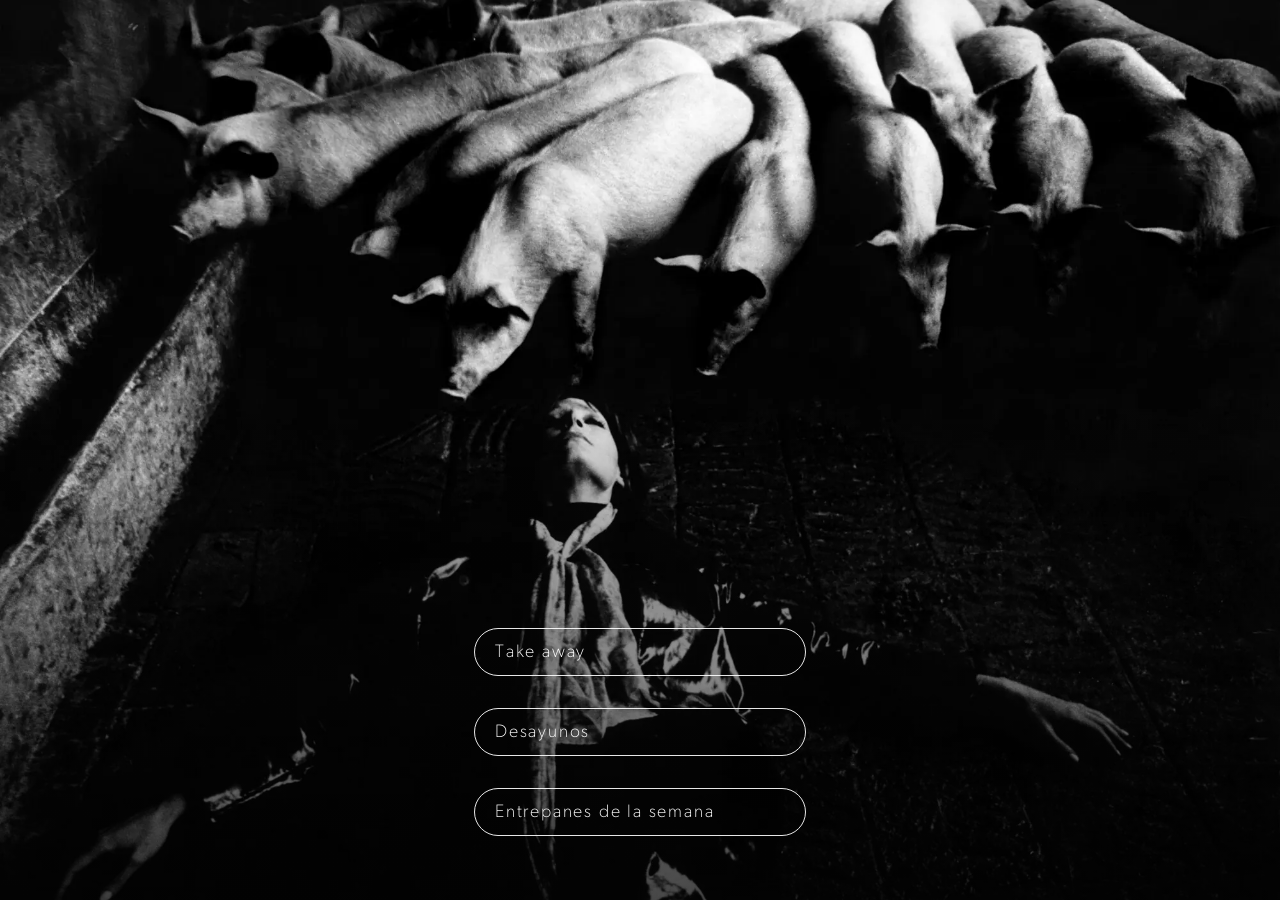
<file: index.html>
<!DOCTYPE html>
<html lang="es">
<head>
<meta charset="utf-8">
<meta name="viewport" content="width=device-width, initial-scale=1, viewport-fit=cover">
<title>Popina · Carta</title>
<meta name="description" content="Consulta nuestra carta: take away, desayunos y entrepanes de la semana.">
<meta name="theme-color" content="#000000">
<meta property="og:title" content="Popina · Carta">
<meta property="og:image" content="assets/bg-desktop.webp"><!-- TODO: URL absoluta al publicar -->

<link rel="preload" href="assets/gibson-thin.woff2" as="font" type="font/woff2" crossorigin>
<link rel="preload" href="assets/bg-mobile.webp" as="image" media="(max-width: 899px)">

<style>
@font-face{
  font-family:"Gibson Thin";
  src:url("assets/gibson-thin.woff2") format("woff2");
  font-weight:100; font-style:normal; font-display:swap;
}
*{box-sizing:border-box;margin:0}
html{background:#000}
body{
  min-height:100vh; min-height:100dvh; background:#000; color:#fff;
  font-family:"Gibson Thin","Lato","Helvetica Neue",Arial,sans-serif; font-weight:100;
  -webkit-font-smoothing:antialiased;
}
.hero{position:relative; min-height:100vh; min-height:100dvh; overflow:hidden; display:flex; flex-direction:column; justify-content:flex-end}
.bg{position:absolute; inset:0; width:100%; height:100%; object-fit:cover; object-position:50% 50%; z-index:0}
.hero::after{ /* degradado para legibilidad de la fuente fina */
  content:""; position:absolute; inset:0; z-index:1; pointer-events:none;
  background:linear-gradient(to top, rgba(0,0,0,.7) 0%, rgba(0,0,0,.35) 35%, transparent 60%);
}
.menu{
  position:relative; z-index:2; width:100%; max-width:380px; margin:0 auto;
  padding:0 24px calc(48px + env(safe-area-inset-bottom));
  display:flex; flex-direction:column; gap:32px; list-style:none;
}
.menu a{
  display:flex; align-items:center; height:48px; padding:0 20px;
  border:1.5px solid rgba(255,255,255,.9); border-radius:999px;
  color:#fff; text-decoration:none; font-size:18px; letter-spacing:.1em; white-space:nowrap;
  transition:background .2s, color .2s;
}
.menu a:hover{background:rgba(255,255,255,.14)}
.menu a:active{background:#fff; color:#000}
.menu a:focus-visible{outline:2px solid #fff; outline-offset:4px}
.sr-only{position:absolute; width:1px; height:1px; overflow:hidden; clip:rect(0 0 0 0); white-space:nowrap}
@media (max-width:360px){ .menu{gap:24px} .menu a{font-size:16px; letter-spacing:.08em} }
@media (min-width:900px){ .bg{object-position:50% 35%} .menu{padding-bottom:64px} }

/* Panel off-canvas: la carta se abre encima de la portada, sin salir del sitio */
.panel{position:fixed; inset:0; z-index:20; visibility:hidden; transition:visibility 0s .4s}
.panel[data-open="true"]{visibility:visible; transition-delay:0s}
.panel__backdrop{
  position:absolute; inset:0; background:rgba(0,0,0,.65);
  opacity:0; transition:opacity .3s; cursor:pointer;
}
.panel[data-open="true"] .panel__backdrop{opacity:1}
.panel__sheet{
  position:absolute; top:0; right:0; bottom:0; width:min(760px,100%);
  display:flex; flex-direction:column; background:#0b0b0b;
  border-left:1px solid rgba(255,255,255,.14);
  transform:translateX(100%); transition:transform .4s cubic-bezier(.22,.61,.36,1);
}
.panel[data-open="true"] .panel__sheet{transform:translateX(0)}
.panel__bar{
  flex:none; display:flex; align-items:center; gap:14px;
  padding:calc(10px + env(safe-area-inset-top)) 14px 10px 20px;
  border-bottom:1px solid rgba(255,255,255,.14);
}
.panel__title{font-size:15px; font-weight:100; letter-spacing:.16em; text-transform:uppercase; margin-right:auto; min-width:0; overflow:hidden; text-overflow:ellipsis; white-space:nowrap}
.panel__direct{display:inline-flex; align-items:center; justify-content:center; min-width:44px; min-height:44px; font-size:13px; color:rgba(255,255,255,.72); letter-spacing:.04em; text-underline-offset:3px}
.panel__direct:hover{color:#fff}
.panel__close{
  flex:none; width:44px; height:44px; display:grid; place-items:center;
  background:transparent; border:1px solid rgba(255,255,255,.4); border-radius:999px;
  color:#fff; font:inherit; font-size:22px; line-height:1; cursor:pointer;
}
.panel__close:hover{background:rgba(255,255,255,.14)}
.panel__direct:focus-visible,.panel__close:focus-visible{outline:2px solid #fff; outline-offset:3px}
.panel__body{flex:1; min-height:0; background:#1a1a1a}
.panel__frame{display:block; width:100%; height:100%; border:0; background:#fff}
body.is-locked{overflow:hidden}
@media (prefers-reduced-motion:reduce){
  .menu a,.panel,.panel__backdrop,.panel__sheet{transition:none}
}
</style>
</head>
<body>
<main class="hero">
  <h1 class="sr-only">Popina</h1>
  <picture>
    <source media="(min-width:900px)" srcset="assets/bg-desktop.webp">
    <img class="bg" src="assets/bg-mobile.webp" alt="" fetchpriority="high" decoding="async">
  </picture>

  <ul class="menu">
    <li><a href="cartas/take-away.html" data-carta="cartas/take-away.html" data-title="Take away" data-pdf="assets/take-away.pdf" target="_blank" rel="noopener">Take away</a></li>
    <li><a href="cartas/desayunos.html" data-carta="cartas/desayunos.html" data-title="Desayunos" data-pdf="assets/desayunos.pdf" target="_blank" rel="noopener">Desayunos</a></li>
    <!-- TODO: falta la carta de entrepanes -->
    <li><a href="#entrepanes">Entrepanes de la semana</a></li>
  </ul>
</main>

<div class="panel" id="carta-panel" data-open="false" aria-hidden="true">
  <div class="panel__backdrop" data-close></div>
  <section class="panel__sheet" role="dialog" aria-modal="true" aria-labelledby="carta-panel-title">
    <header class="panel__bar">
      <h2 class="panel__title" id="carta-panel-title">Carta</h2>
      <a class="panel__direct" id="carta-panel-direct" href="cartas/take-away.html" target="_blank" rel="noopener">Abrir</a>
      <a class="panel__direct" id="carta-panel-pdf" href="assets/take-away.pdf" target="_blank" rel="noopener">PDF</a>
      <button class="panel__close" type="button" data-close aria-label="Cerrar la carta">&#215;</button>
    </header>
    <div class="panel__body">
      <iframe class="panel__frame" id="carta-panel-frame" title="Carta"></iframe>
    </div>
  </section>
</div>

<script>
(function () {
  var panel = document.getElementById('carta-panel');
  var frame = document.getElementById('carta-panel-frame');
  var titleEl = document.getElementById('carta-panel-title');
  var direct = document.getElementById('carta-panel-direct');
  var pdf = document.getElementById('carta-panel-pdf');
  var sheet = panel.querySelector('.panel__sheet');
  var closeBtn = panel.querySelector('.panel__close');
  var lastFocus = null;
  var pushed = false;
  var pendingBack = 0;
  var currentSrc = '';

  // Navegar el iframe con location.replace evita que cada carta añada una
  // entrada de historial propia y se coma el "atrás" del panel.
  function loadCarta(page) {
    var url = page + '?embed=1';
    if (url === currentSrc) return;
    currentSrc = url;
    var win = frame.contentWindow;
    var blank = true;
    try { blank = !win.location.href || win.location.href === 'about:blank'; } catch (err) { blank = true; }
    if (blank) {
      frame.setAttribute('src', url);
      return;
    }
    try { win.location.replace(url); } catch (err) { frame.setAttribute('src', url); }
  }

  function open(link) {
    var page = link.getAttribute('data-carta');
    loadCarta(page);
    var title = link.getAttribute('data-title');
    frame.setAttribute('title', title + ', carta');
    titleEl.textContent = title;
    direct.setAttribute('href', page);
    pdf.setAttribute('href', link.getAttribute('data-pdf'));
    lastFocus = link;
    panel.setAttribute('data-open', 'true');
    panel.removeAttribute('aria-hidden');
    document.body.classList.add('is-locked');
    closeBtn.focus();
    if (!pushed) { history.pushState({ panel: true }, ''); pushed = true; }
  }

  function close(fromHistory) {
    panel.setAttribute('data-open', 'false');
    panel.setAttribute('aria-hidden', 'true');
    document.body.classList.remove('is-locked');
    if (lastFocus) lastFocus.focus();
    if (!fromHistory && pushed) { pushed = false; pendingBack++; history.back(); }
  }

  window.addEventListener('popstate', function () {
    // El `history.back()` que lanzamos nosotros no debe cerrar un panel reabierto.
    if (pendingBack > 0) { pendingBack--; return; }
    if (!pushed) return;
    pushed = false;
    close(true);
  });

  Array.prototype.forEach.call(document.querySelectorAll('a[data-carta]'), function (link) {
    link.addEventListener('click', function (e) {
      if (e.metaKey || e.ctrlKey || e.shiftKey || e.altKey) return;
      e.preventDefault();
      open(link);
    });
  });

  panel.addEventListener('click', function (e) {
    if (e.target.closest('[data-close]')) close();
  });

  document.addEventListener('keydown', function (e) {
    if (panel.getAttribute('data-open') !== 'true') return;
    if (e.key === 'Escape') { close(); return; }
    if (e.key !== 'Tab') return;
    var f = sheet.querySelectorAll('a[href], button:not([disabled])');
    var first = f[0], last = f[f.length - 1];
    if (e.shiftKey && document.activeElement === first) { e.preventDefault(); last.focus(); }
    else if (!e.shiftKey && document.activeElement === last) { e.preventDefault(); first.focus(); }
  });
})();
</script>
</body>
</html>
</file>
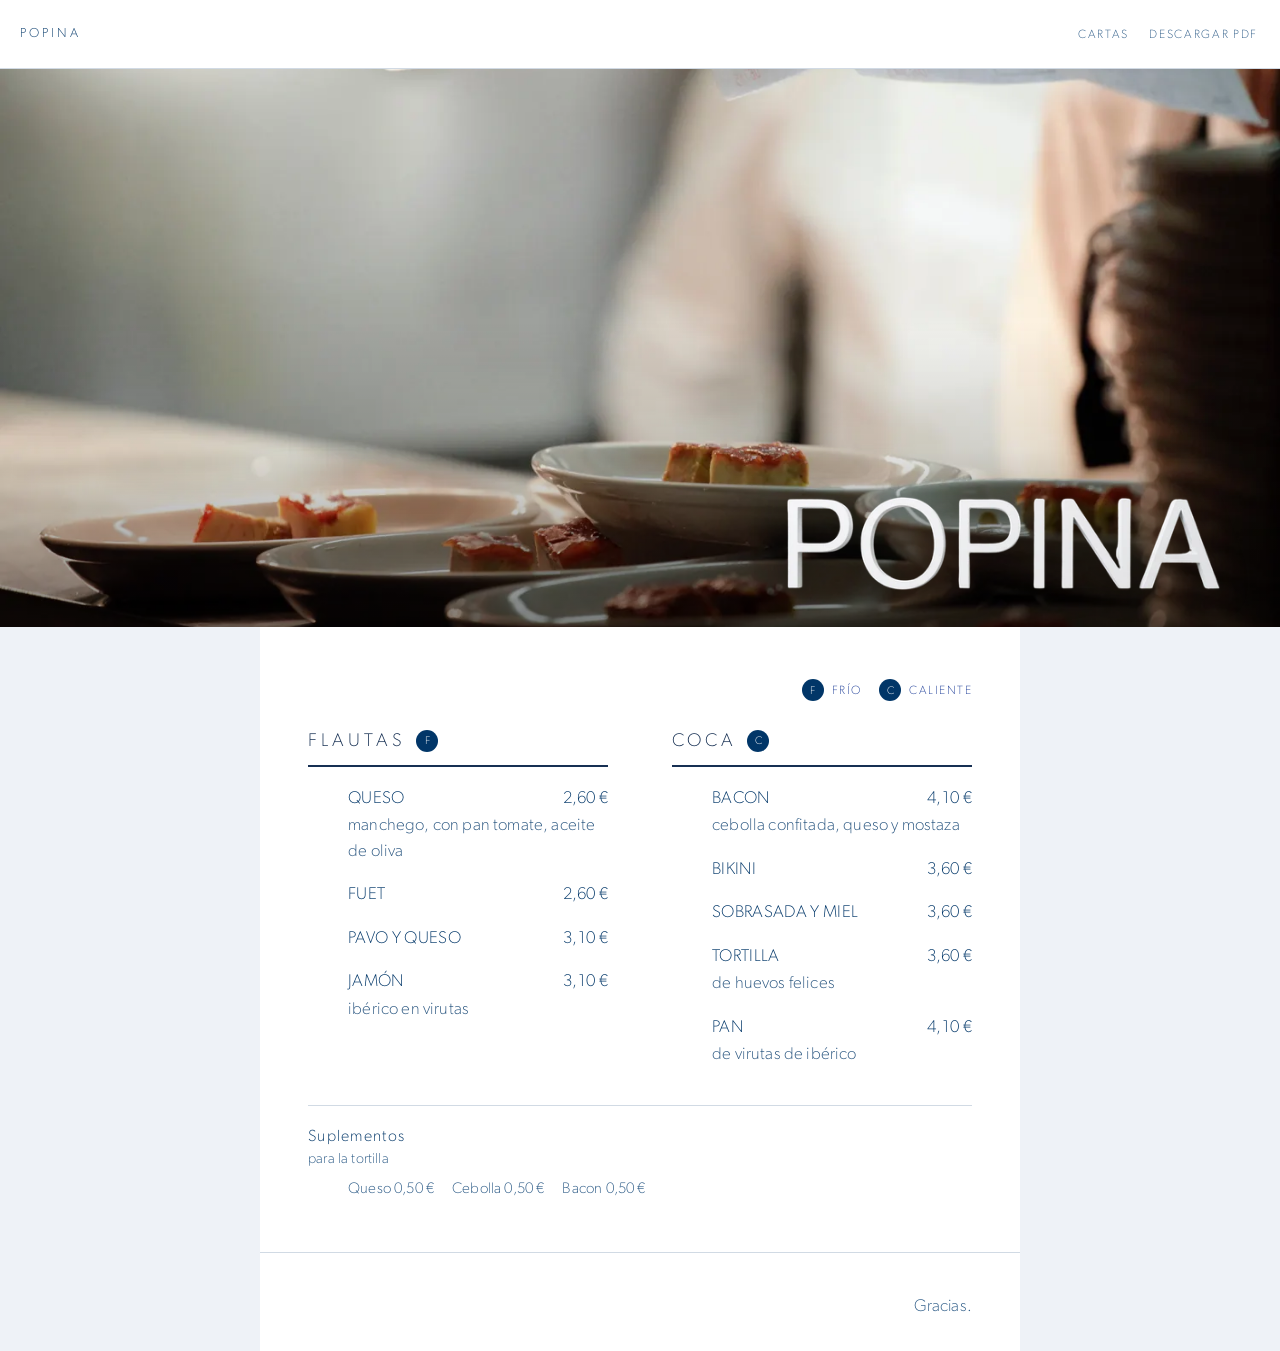
<file: cartas/desayunos.html>
<!DOCTYPE html>
<html lang="es">
<head>
<meta charset="utf-8">
<meta name="viewport" content="width=device-width, initial-scale=1, viewport-fit=cover">
<title>Desayunos · Carta de Popina</title>
<meta name="description" content="Carta de desayunos de Popina: flautas de queso, fuet, pavo y jamón, cocas de bacon, bikini, sobrasada y miel, tortilla y pan de virutas de ibérico.">
<meta name="theme-color" content="#013668">
<meta property="og:type" content="website">
<meta property="og:title" content="Desayunos · Carta de Popina">
<meta property="og:description" content="Flautas, cocas y suplementos para la tortilla. La carta de desayunos de Popina.">
<meta property="og:image" content="../assets/cartas/desayunos-portada-1500.webp"><!-- TODO: URL absoluta al publicar -->
<meta property="og:locale" content="es_ES">

<link rel="preload" href="../assets/gibson-thin.woff2" as="font" type="font/woff2" crossorigin>
<link rel="stylesheet" href="../assets/cartas.css">
<script>
  if (new URLSearchParams(location.search).has('embed')) {
    document.documentElement.classList.add('is-embed');
  }
</script>
</head>
<body style="--ink:#013668;--muted:#2b5a86;--faint:#4a6a86;--heading:#173053;--legend:#21409a;--badge:#013668;--course-line:#173053;--page:#eef2f7;--line:rgba(1,54,104,.18)">
<a class="skip" href="#carta">Ir a la carta</a>

<header class="brandbar">
  <a class="brandbar__brand" href="../index.html">Popina</a>
  <a class="brandbar__link" href="../index.html">Cartas</a>
  <a class="brandbar__link" href="../assets/desayunos.pdf" download>Descargar PDF</a>
</header>

<main>
  <div class="hero hero--wide">
    <img class="hero__img" src="../assets/cartas/desayunos-portada-1500.webp"
         srcset="../assets/cartas/desayunos-portada-1000.webp 1000w, ../assets/cartas/desayunos-portada-1500.webp 1500w"
         sizes="100vw" alt="" width="1500" height="1000" fetchpriority="high" decoding="async">
    <div class="hero__shade"></div>
    <h1 class="hero__title hero__title--wordmark">
      <span class="sr-only">Déjeuner</span>
      <img class="hero__wordmark" src="../assets/cartas/desayunos-titulo-750.webp"
           srcset="../assets/cartas/desayunos-titulo-480.webp 480w, ../assets/cartas/desayunos-titulo-750.webp 750w"
           sizes="(min-width: 1412px) 480px, 34vw" alt="" width="750" height="163" decoding="async">
    </h1>
  </div>

  <div class="sheet">
    <section class="section" id="carta" aria-label="Carta de desayunos">
      <p class="legend">
        <span class="legend__item"><span class="badge" aria-hidden="true">F</span>Frío</span>
        <span class="legend__item"><span class="badge" aria-hidden="true">C</span>Caliente</span>
      </p>

      <div class="courses courses--split">
        <section class="course" aria-labelledby="course-flautas">
          <div class="course__head">
            <h2 class="course__title" id="course-flautas">Flautas</h2>
            <span class="badge" title="Frío">F</span>
          </div>
          <ul class="dishes">
            <li class="dish">
              <div class="dish__head">
                <h3 class="dish__name">Queso</h3>
                <p class="dish__price"><data value="2.60">2,60&nbsp;€</data></p>
              </div>
              <p class="dish__note">manchego, con pan tomate, aceite de oliva</p>
            </li>
            <li class="dish">
              <div class="dish__head">
                <h3 class="dish__name">Fuet</h3>
                <p class="dish__price"><data value="2.60">2,60&nbsp;€</data></p>
              </div>
            </li>
            <li class="dish">
              <div class="dish__head">
                <h3 class="dish__name">Pavo y queso</h3>
                <p class="dish__price"><data value="3.10">3,10&nbsp;€</data></p>
              </div>
            </li>
            <li class="dish">
              <div class="dish__head">
                <h3 class="dish__name">Jamón</h3>
                <p class="dish__price"><data value="3.10">3,10&nbsp;€</data></p>
              </div>
              <p class="dish__note">ibérico en virutas</p>
            </li>
          </ul>
        </section>

        <section class="course" aria-labelledby="course-coca">
          <div class="course__head">
            <h2 class="course__title" id="course-coca">Coca</h2>
            <span class="badge" title="Caliente">C</span>
          </div>
          <ul class="dishes">
            <li class="dish">
              <div class="dish__head">
                <h3 class="dish__name">Bacon</h3>
                <p class="dish__price"><data value="4.10">4,10&nbsp;€</data></p>
              </div>
              <p class="dish__note">cebolla confitada, queso y mostaza</p>
            </li>
            <li class="dish">
              <div class="dish__head">
                <h3 class="dish__name">Bikini</h3>
                <p class="dish__price"><data value="3.60">3,60&nbsp;€</data></p>
              </div>
            </li>
            <li class="dish">
              <div class="dish__head">
                <h3 class="dish__name">Sobrasada y miel</h3>
                <p class="dish__price"><data value="3.60">3,60&nbsp;€</data></p>
              </div>
            </li>
            <li class="dish">
              <div class="dish__head">
                <h3 class="dish__name">Tortilla</h3>
                <p class="dish__price"><data value="3.60">3,60&nbsp;€</data></p>
              </div>
              <p class="dish__note">de huevos felices</p>
            </li>
            <li class="dish">
              <div class="dish__head">
                <h3 class="dish__name">Pan</h3>
                <p class="dish__price"><data value="4.10">4,10&nbsp;€</data></p>
              </div>
              <p class="dish__note">de virutas de ibérico</p>
            </li>
          </ul>
        </section>
      </div>

      <section class="supplements" aria-labelledby="suplementos">
        <h2 class="supplements__title" id="suplementos">Suplementos</h2>
        <p class="supplements__hint">para la tortilla</p>
        <ul class="supplements__list">
          <li>Queso <data value="0.50">0,50&nbsp;€</data></li>
          <li>Cebolla <data value="0.50">0,50&nbsp;€</data></li>
          <li>Bacon <data value="0.50">0,50&nbsp;€</data></li>
        </ul>
      </section>
    </section>

    <footer class="footer">
      <p class="footer__thanks">Gracias.</p>
    </footer>
  </div>
</main>

<script type="application/ld+json">
{
  "@context": "https://schema.org",
  "@type": "Menu",
  "name": "Desayunos de Popina",
  "inLanguage": "es",
  "hasMenuSection": [
    {
      "@type": "MenuSection",
      "name": "Flautas (frío)",
      "hasMenuItem": [
        { "@type": "MenuItem", "name": "Queso", "description": "manchego, con pan tomate, aceite de oliva", "offers": { "@type": "Offer", "price": "2.60", "priceCurrency": "EUR" } },
        { "@type": "MenuItem", "name": "Fuet", "offers": { "@type": "Offer", "price": "2.60", "priceCurrency": "EUR" } },
        { "@type": "MenuItem", "name": "Pavo y queso", "offers": { "@type": "Offer", "price": "3.10", "priceCurrency": "EUR" } },
        { "@type": "MenuItem", "name": "Jamón", "description": "ibérico en virutas", "offers": { "@type": "Offer", "price": "3.10", "priceCurrency": "EUR" } }
      ]
    },
    {
      "@type": "MenuSection",
      "name": "Coca (caliente)",
      "hasMenuItem": [
        { "@type": "MenuItem", "name": "Bacon", "description": "cebolla confitada, queso y mostaza", "offers": { "@type": "Offer", "price": "4.10", "priceCurrency": "EUR" } },
        { "@type": "MenuItem", "name": "Bikini", "offers": { "@type": "Offer", "price": "3.60", "priceCurrency": "EUR" } },
        { "@type": "MenuItem", "name": "Sobrasada y miel", "offers": { "@type": "Offer", "price": "3.60", "priceCurrency": "EUR" } },
        { "@type": "MenuItem", "name": "Tortilla", "description": "de huevos felices", "offers": { "@type": "Offer", "price": "3.60", "priceCurrency": "EUR" } },
        { "@type": "MenuItem", "name": "Pan", "description": "de virutas de ibérico", "offers": { "@type": "Offer", "price": "4.10", "priceCurrency": "EUR" } }
      ]
    },
    {
      "@type": "MenuSection",
      "name": "Suplementos para la tortilla",
      "hasMenuItem": [
        { "@type": "MenuItem", "name": "Queso", "offers": { "@type": "Offer", "price": "0.50", "priceCurrency": "EUR" } },
        { "@type": "MenuItem", "name": "Cebolla", "offers": { "@type": "Offer", "price": "0.50", "priceCurrency": "EUR" } },
        { "@type": "MenuItem", "name": "Bacon", "offers": { "@type": "Offer", "price": "0.50", "priceCurrency": "EUR" } }
      ]
    }
  ]
}
</script>
</body>
</html>
</file>
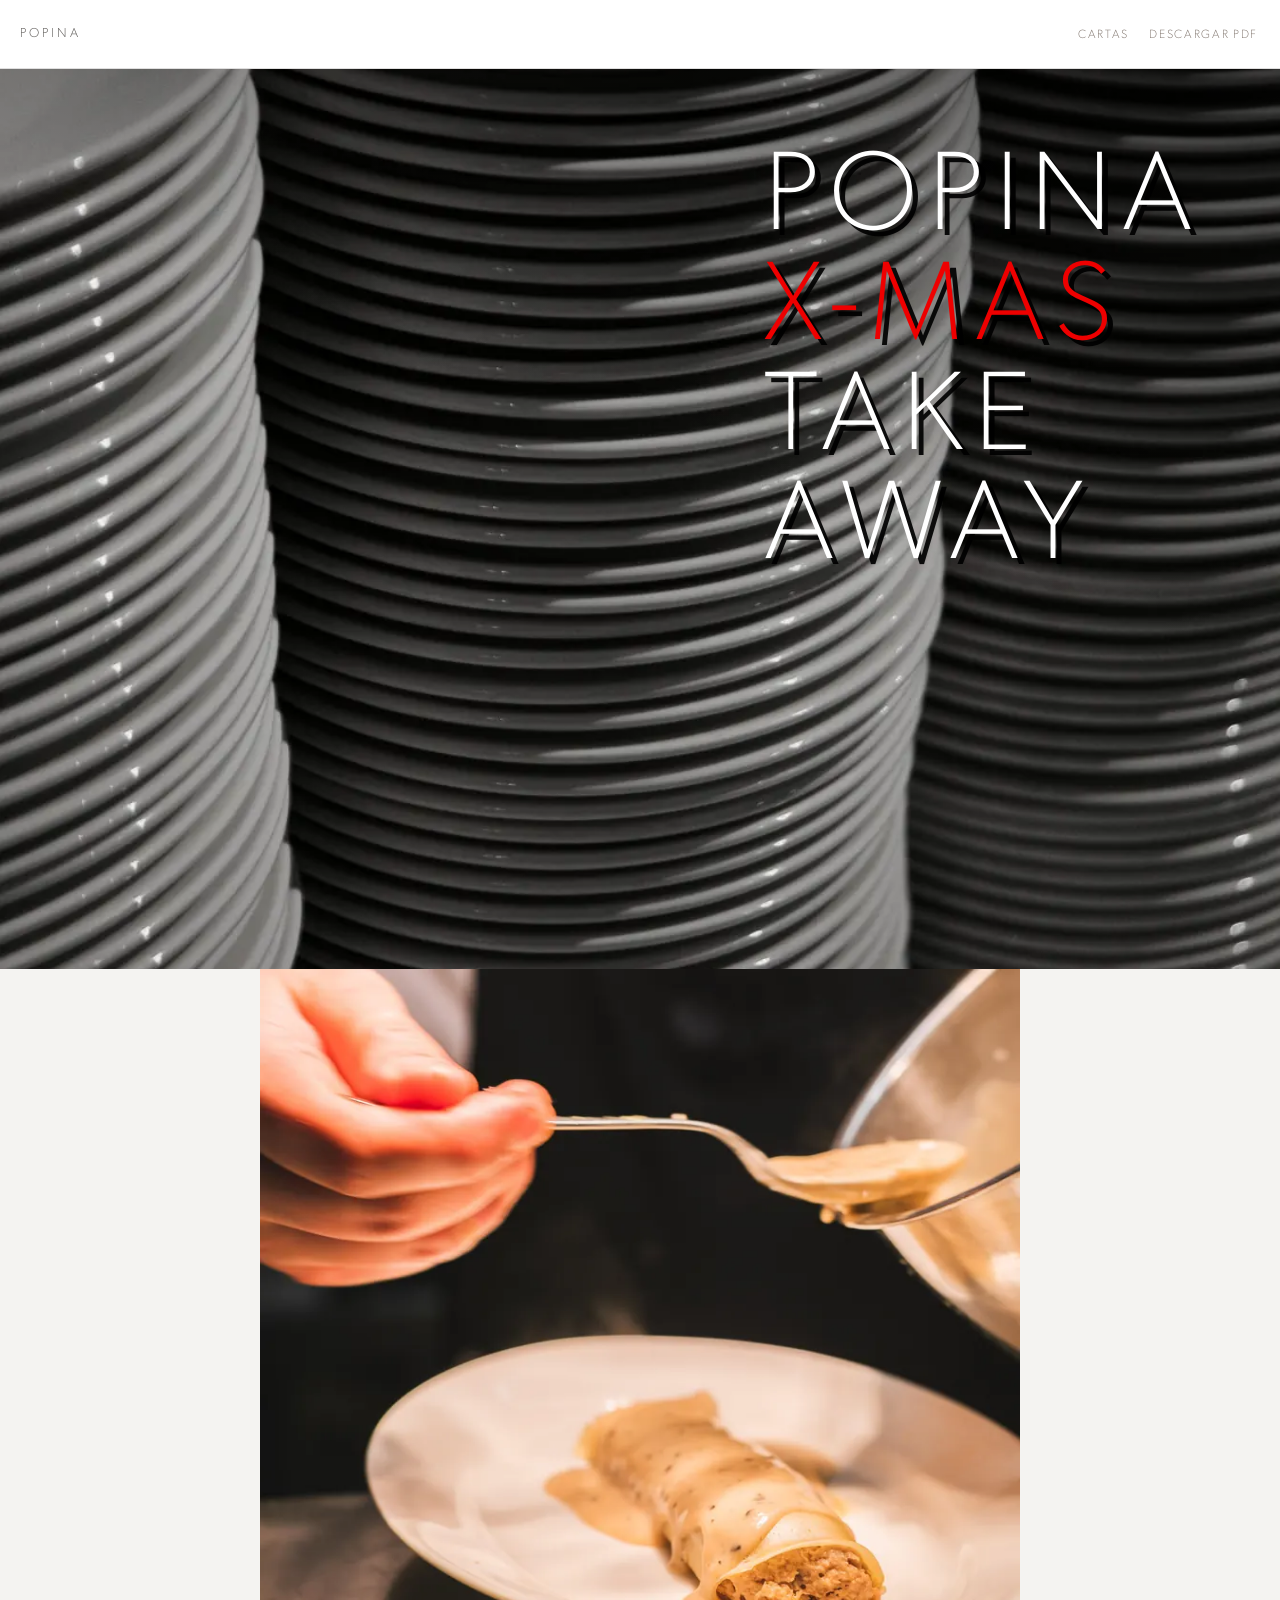
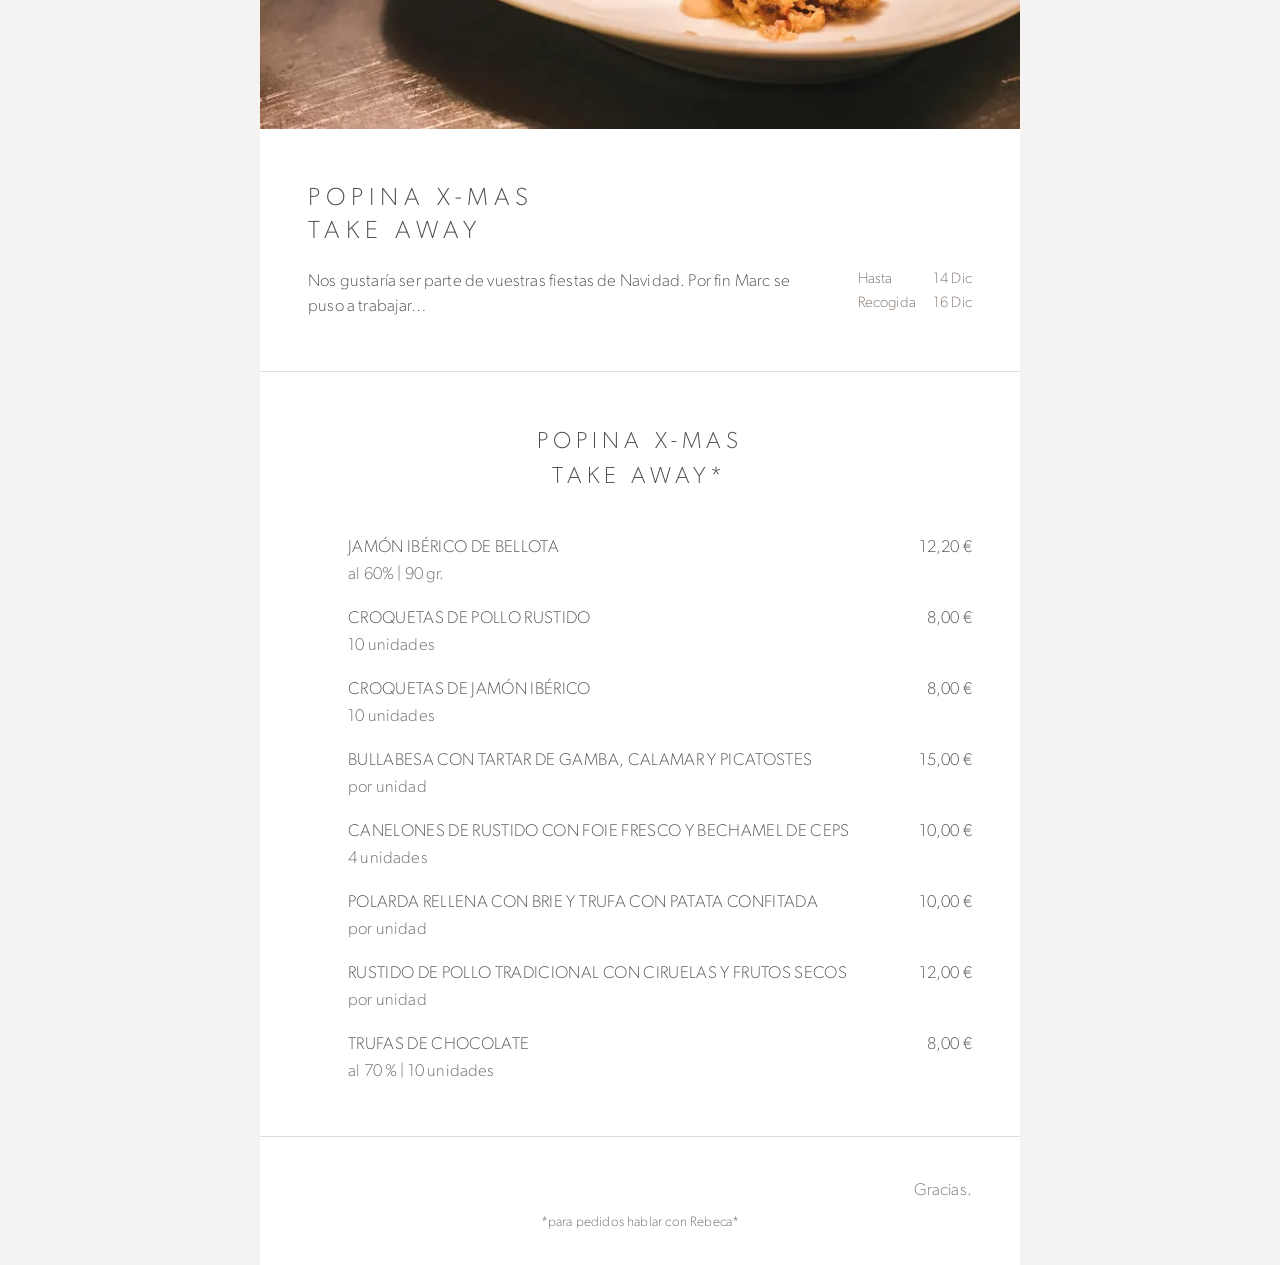
<file: cartas/take-away.html>
<!DOCTYPE html>
<html lang="es">
<head>
<meta charset="utf-8">
<meta name="viewport" content="width=device-width, initial-scale=1, viewport-fit=cover">
<title>Take away · Carta de Popina</title>
<meta name="description" content="Carta de take away de Popina: jamón ibérico, croquetas, bullabesa, canelones, polarda y trufas de chocolate. Pedidos hasta el 14 de diciembre.">
<meta name="theme-color" content="#4e4b48">
<meta property="og:type" content="website">
<meta property="og:title" content="Take away · Carta de Popina">
<meta property="og:description" content="Carta de take away de Popina para estas fiestas.">
<meta property="og:image" content="../assets/cartas/take-away-portada-1124.webp"><!-- TODO: URL absoluta al publicar -->
<meta property="og:locale" content="es_ES">

<link rel="preload" href="../assets/gibson-thin.woff2" as="font" type="font/woff2" crossorigin>
<link rel="stylesheet" href="../assets/cartas.css">
<script>
  if (new URLSearchParams(location.search).has('embed')) {
    document.documentElement.classList.add('is-embed');
  }
</script>
</head>
<body style="--ink:#4e4b48;--muted:#7a6e66;--faint:#6f655f;--accent:#ee0000;--page:#f4f3f1;--line:rgba(78,75,72,.18)">
<a class="skip" href="#carta">Ir a la carta</a>

<header class="brandbar">
  <a class="brandbar__brand" href="../index.html">Popina</a>
  <a class="brandbar__link" href="../index.html">Cartas</a>
  <a class="brandbar__link" href="../assets/take-away.pdf" download>Descargar PDF</a>
</header>

<main>
  <div class="hero hero--portrait">
    <img class="hero__img" src="../assets/cartas/take-away-portada-1124.webp"
         srcset="../assets/cartas/take-away-portada-800.webp 800w, ../assets/cartas/take-away-portada-1124.webp 1124w"
         sizes="100vw" alt="" width="1124" height="1685" fetchpriority="high" decoding="async">
    <div class="hero__shade"></div>
    <h1 class="hero__title">
      <span>Popina</span>
      <span class="is-accent">X-Mas</span>
      <span>Take</span>
      <span>Away</span>
    </h1>
  </div>

  <div class="sheet">
    <img class="intro__photo" src="../assets/cartas/take-away-intro-1288.webp"
         srcset="../assets/cartas/take-away-intro-800.webp 800w, ../assets/cartas/take-away-intro-1288.webp 1288w"
         sizes="(min-width: 760px) 760px, 100vw" alt="" width="1288" height="1288" loading="lazy" decoding="async">

    <section class="section">
      <div>
        <p class="intro__logo">Popina X-Mas<br>Take away</p>
        <div class="intro__grid">
          <div class="intro__text">
            <p>Nos gustaría ser parte de vuestras fiestas de Navidad. Por fin Marc se puso a trabajar&hellip;</p>
          </div>
          <dl class="intro__dates">
            <dt>Hasta</dt><dd>14 Dic</dd>
            <dt>Recogida</dt><dd>16 Dic</dd>
          </dl>
        </div>
      </div>
    </section>

    <section class="section" id="carta">
      <div class="menu-head">
        <h2 class="menu-head__title">
          <span>Popina X-Mas</span>
          <span>Take away*</span>
        </h2>
      </div>

      <ul class="dishes">
        <li class="dish">
          <div class="dish__head">
            <h3 class="dish__name">Jamón ibérico de bellota</h3>
            <p class="dish__price"><data value="12.20">12,20&nbsp;€</data></p>
          </div>
          <p class="dish__note">al 60% | 90 gr.</p>
        </li>
        <li class="dish">
          <div class="dish__head">
            <h3 class="dish__name">Croquetas de pollo rustido</h3>
            <p class="dish__price"><data value="8.00">8,00&nbsp;€</data></p>
          </div>
          <p class="dish__note">10 unidades</p>
        </li>
        <li class="dish">
          <div class="dish__head">
            <h3 class="dish__name">Croquetas de jamón ibérico</h3>
            <p class="dish__price"><data value="8.00">8,00&nbsp;€</data></p>
          </div>
          <p class="dish__note">10 unidades</p>
        </li>
        <li class="dish">
          <div class="dish__head">
            <h3 class="dish__name">Bullabesa con tartar de gamba, calamar y picatostes</h3>
            <p class="dish__price"><data value="15.00">15,00&nbsp;€</data></p>
          </div>
          <p class="dish__note">por unidad</p>
        </li>
        <li class="dish">
          <div class="dish__head">
            <h3 class="dish__name">Canelones de rustido con foie fresco y bechamel de ceps</h3>
            <p class="dish__price"><data value="10.00">10,00&nbsp;€</data></p>
          </div>
          <p class="dish__note">4 unidades</p>
        </li>
        <li class="dish">
          <div class="dish__head">
            <h3 class="dish__name">Polarda rellena con brie y trufa con patata confitada</h3>
            <p class="dish__price"><data value="10.00">10,00&nbsp;€</data></p>
          </div>
          <p class="dish__note">por unidad</p>
        </li>
        <li class="dish">
          <div class="dish__head">
            <h3 class="dish__name">Rustido de pollo tradicional con ciruelas y frutos secos</h3>
            <p class="dish__price"><data value="12.00">12,00&nbsp;€</data></p>
          </div>
          <p class="dish__note">por unidad</p>
        </li>
        <li class="dish">
          <div class="dish__head">
            <h3 class="dish__name">Trufas de chocolate</h3>
            <p class="dish__price"><data value="8.00">8,00&nbsp;€</data></p>
          </div>
          <p class="dish__note">al 70 % | 10 unidades</p>
        </li>
      </ul>
    </section>

    <footer class="footer">
      <p class="footer__thanks">Gracias.</p>
      <p class="footer__note">*para pedidos hablar con Rebeca*</p>
    </footer>
  </div>
</main>

<script type="application/ld+json">
{
  "@context": "https://schema.org",
  "@type": "Menu",
  "name": "Take away de Popina",
  "inLanguage": "es",
  "hasMenuSection": {
    "@type": "MenuSection",
    "name": "Take away",
    "hasMenuItem": [
      { "@type": "MenuItem", "name": "Jamón ibérico de bellota", "description": "al 60% | 90 gr.", "offers": { "@type": "Offer", "price": "12.20", "priceCurrency": "EUR" } },
      { "@type": "MenuItem", "name": "Croquetas de pollo rustido", "description": "10 unidades", "offers": { "@type": "Offer", "price": "8.00", "priceCurrency": "EUR" } },
      { "@type": "MenuItem", "name": "Croquetas de jamón ibérico", "description": "10 unidades", "offers": { "@type": "Offer", "price": "8.00", "priceCurrency": "EUR" } },
      { "@type": "MenuItem", "name": "Bullabesa con tartar de gamba, calamar y picatostes", "description": "por unidad", "offers": { "@type": "Offer", "price": "15.00", "priceCurrency": "EUR" } },
      { "@type": "MenuItem", "name": "Canelones de rustido con foie fresco y bechamel de ceps", "description": "4 unidades", "offers": { "@type": "Offer", "price": "10.00", "priceCurrency": "EUR" } },
      { "@type": "MenuItem", "name": "Polarda rellena con brie y trufa con patata confitada", "description": "por unidad", "offers": { "@type": "Offer", "price": "10.00", "priceCurrency": "EUR" } },
      { "@type": "MenuItem", "name": "Rustido de pollo tradicional con ciruelas y frutos secos", "description": "por unidad", "offers": { "@type": "Offer", "price": "12.00", "priceCurrency": "EUR" } },
      { "@type": "MenuItem", "name": "Trufas de chocolate", "description": "al 70 % | 10 unidades", "offers": { "@type": "Offer", "price": "8.00", "priceCurrency": "EUR" } }
    ]
  }
}
</script>
</body>
</html>
</file>
<file: assets/cartas.css>
/* Cartas de Popina: estilos compartidos de las páginas HTML.
   Cada carta define sus colores con custom properties en <body>. */

@font-face{
  font-family:"Gibson";
  src:url("gibson-thin.woff2") format("woff2");
  font-weight:100; font-style:normal; font-display:swap;
}

*{box-sizing:border-box;margin:0}

:root{
  --font:"Gibson","Lato","Helvetica Neue",Arial,sans-serif;
  --name-weight:500;
  --page:#f4f3f1;
  --paper:#fff;
  --ink:#4e4b48;
  --muted:#7a6e66;
  --faint:#6f655f;
  --accent:#ee0000;
  --line:rgba(78,75,72,.18);
}

html{
  background:var(--page);
  -webkit-text-size-adjust:100%;
}

body{
  min-height:100vh;
  background:var(--page);
  color:var(--ink);
  font-family:var(--font);
  font-weight:100;
  font-size:17px;
  line-height:1.5;
  letter-spacing:.01em;
  -webkit-font-smoothing:antialiased;
  text-rendering:optimizeLegibility;
}

a{color:inherit}
img{display:block;max-width:100%;height:auto}

:focus-visible{outline:2px solid currentColor;outline-offset:3px}

/* ---------- Barra de navegación (solo fuera del panel) ---------- */

.brandbar{
  position:relative;
  z-index:3;
  display:flex;
  align-items:center;
  gap:16px;
  padding:calc(12px + env(safe-area-inset-top)) 20px 12px;
  background:var(--paper);
  border-bottom:1px solid var(--line);
}

.brandbar__brand{
  display:inline-flex;
  align-items:center;
  min-height:44px;
  margin-right:auto;
  font-size:13px;
  letter-spacing:.24em;
  text-transform:uppercase;
  text-decoration:none;
  white-space:nowrap;
}

.brandbar__link{
  display:inline-flex;
  align-items:center;
  min-height:44px;
  font-size:12px;
  letter-spacing:.14em;
  text-transform:uppercase;
  text-decoration:none;
  color:var(--muted);
  padding:0 2px;
}

.brandbar__link:hover{color:var(--ink)}

.is-embed .brandbar,
.is-embed .skip{display:none}

.skip{
  position:absolute;
  left:-9999px;
  z-index:9;
  padding:10px 16px;
  background:var(--paper);
  color:var(--ink);
}
.skip:focus{left:12px;top:12px}

/* ---------- Portada ---------- */

.hero{
  position:relative;
  display:flex;
  overflow:hidden;
  background:#111;
}

.hero--portrait{
  min-height:100vh;
  min-height:100svh;
  align-items:flex-start;
  justify-content:flex-end;
}

.hero--wide{
  min-height:clamp(320px,62svh,560px);
  align-items:flex-end;
  justify-content:flex-end;
}

.hero__img{
  position:absolute;
  inset:0;
  width:100%;
  height:100%;
  object-fit:cover;
  z-index:0;
}

.hero__shade{
  position:absolute;
  inset:0;
  z-index:1;
  pointer-events:none;
}

.hero--portrait .hero__shade{
  background:linear-gradient(200deg,rgba(0,0,0,.45) 0%,rgba(0,0,0,0) 45%);
}

.hero--wide .hero__shade{
  background:linear-gradient(to top,rgba(0,0,0,.5) 0%,rgba(0,0,0,.1) 32%,rgba(0,0,0,0) 55%);
}

.hero__title{
  position:relative;
  z-index:2;
  padding:clamp(20px,5vw,44px);
  text-align:right;
  font-weight:100;
  color:#fff;
  text-transform:uppercase;
  line-height:.98;
  letter-spacing:.1em;
  text-shadow:.055em .055em 0 rgba(0,0,0,.92);
}

.hero--portrait .hero__title{
  margin-left:auto;
  text-align:left;
  padding:clamp(24px,8vh,110px) clamp(20px,6vw,86px) clamp(20px,5vw,44px);
  font-size:clamp(2.3rem,10vw,7rem);
}

.hero__title span{display:block}

.hero__title .is-accent{
  color:var(--accent);
  text-shadow:.055em .055em 0 rgba(0,0,0,.92);
}

/* El titular del PDF es un rótulo con transparencia: se superpone a la foto */
.hero__title--wordmark{
  position:absolute;
  right:4.6%;
  bottom:6.5%;
  padding:0;
  line-height:0;
  text-shadow:none;
}

.hero__wordmark{
  width:clamp(160px,34vw,480px);
  height:auto;
  filter:drop-shadow(0 .06em .45em rgba(0,0,0,.45));
}

.sr-only{
  position:absolute;
  width:1px;
  height:1px;
  overflow:hidden;
  clip-path:inset(50%);
  white-space:nowrap;
}

/* ---------- Hojas de contenido ---------- */

.sheet{
  max-width:760px;
  margin:0 auto;
  background:var(--paper);
}

.section{
  padding:clamp(28px,6vw,52px) clamp(20px,5vw,48px);
}

.section + .section{border-top:1px solid var(--line)}

/* Intro: foto a sangre + bloque de texto */
.intro__photo{display:block; width:100%; height:auto; background:#111}

.intro__logo{
  font-size:clamp(1.1rem,3.6vw,1.55rem);
  letter-spacing:.24em;
  text-transform:uppercase;
  line-height:1.35;
}

.intro__grid{
  display:grid;
  gap:24px;
  margin-top:20px;
}

@media (min-width:600px){
  .intro__grid{grid-template-columns:1fr auto;gap:40px;align-items:start}
}

.intro__text p + p{margin-top:10px}

.intro__dates{
  display:grid;
  grid-template-columns:auto auto;
  gap:2px 16px;
  align-self:start;
  font-size:15px;
  color:var(--muted);
}

.intro__dates dt{grid-column:1}
.intro__dates dd{grid-column:2;text-align:right;font-variant-numeric:tabular-nums}

/* ---------- Carta ---------- */

.menu-head{
  text-align:center;
  margin-bottom:clamp(24px,5vw,40px);
}

.menu-head__title{
  font-size:clamp(1rem,3.4vw,1.45rem);
  font-weight:100;
  letter-spacing:.22em;
  text-transform:uppercase;
  line-height:1.5;
}

.menu-head__title span{display:block}

.legend{
  display:flex;
  justify-content:flex-end;
  gap:18px;
  margin-bottom:clamp(16px,3vw,26px);
  font-size:12px;
  letter-spacing:.12em;
  text-transform:uppercase;
  color:var(--legend,#21409a);
}

.legend__item{display:flex;align-items:center;gap:8px}

.badge{
  display:inline-grid;
  place-items:center;
  width:22px;
  height:22px;
  flex:none;
  background:var(--badge,#013668);
  color:#fff;
  font-size:11px;
  line-height:1;
  letter-spacing:0;
  border-radius:50%;
}

.courses{
  display:grid;
  gap:clamp(26px,5vw,40px);
}

@media (min-width:860px){
  .courses--split{grid-template-columns:1fr 1fr;gap:clamp(32px,5vw,64px);align-items:start}
}

.course__head{
  display:flex;
  align-items:center;
  gap:10px;
  padding-bottom:10px;
  border-bottom:2px solid var(--course-line,#173053);
  margin-bottom:18px;
}

.course__title{
  font-size:clamp(.95rem,2.6vw,1.15rem);
  font-weight:100;
  letter-spacing:.22em;
  text-transform:uppercase;
  color:var(--heading,#173053);
}

.dishes{list-style:none;display:grid;gap:18px}

.dish__head{
  display:flex;
  align-items:baseline;
  gap:12px;
}

.dish__name{
  font-size:1em;
  font-weight:var(--name-weight);
  letter-spacing:.02em;
  text-transform:uppercase;
}

.dish__price{
  margin-left:auto;
  flex:none;
  font-variant-numeric:tabular-nums;
  white-space:nowrap;
  color:var(--ink);
}

.dish__note{
  margin-top:2px;
  color:var(--ink);
  opacity:.85;
}

.supplements{
  margin-top:clamp(26px,5vw,38px);
  padding-top:18px;
  border-top:1px solid var(--line);
}

.supplements__title{
  font-size:.95em;
  font-weight:100;
  letter-spacing:.08em;
}

.supplements__hint{font-size:.85em;color:var(--muted)}

.supplements__list{
  display:flex;
  flex-wrap:wrap;
  gap:6px 18px;
  margin-top:8px;
  list-style:none;
  font-size:.9em;
  color:var(--muted);
}

.supplements__list data{font-variant-numeric:tabular-nums}

/* ---------- Pie ---------- */

.footer{
  padding:clamp(24px,5vw,40px) clamp(20px,5vw,48px) calc(32px + env(safe-area-inset-bottom));
  text-align:right;
  font-size:.95em;
  color:var(--muted);
  border-top:1px solid var(--line);
}

.footer__thanks{
  font-size:1.05em;
  color:var(--muted);
}

.footer__note{
  margin-top:10px;
  font-size:.85em;
  color:var(--faint);
  text-align:center;
}

/* ---------- Impresión ---------- */

@page{size:A4;margin:12mm}

@media print{
  :root{--page:#fff}
  html,body{background:#fff}
  body{font-size:11pt}
  .brandbar,.skip{display:none}

  /* En papel la carta va sin fotos: portada tipográfica y menú limpio */
  .hero__img,.hero__shade,.intro__photo,.hero__wordmark{display:none}

  .hero{display:block; min-height:0; height:auto; padding:16mm 0; background:#fff; break-after:page}
  .hero__title,
  .hero--portrait .hero__title,
  .hero__title--wordmark{
    position:static;
    right:auto;
    bottom:auto;
    margin:0;
    padding:0;
    text-align:left;
    font-size:30pt;
    line-height:1.15;
    color:var(--ink);
    text-shadow:none;
  }
  .hero__title .is-accent{color:var(--accent); text-shadow:none}

  /* El rótulo es una imagen blanca: en papel se imprime su texto equivalente */
  .hero__title--wordmark .sr-only{
    position:static;
    width:auto;
    height:auto;
    overflow:visible;
    clip-path:none;
    white-space:normal;
    text-transform:uppercase;
    letter-spacing:.1em;
  }

  .sheet{max-width:none}
  .section{padding:0 0 10mm}
  .dish,.course,.footer{break-inside:avoid; page-break-inside:avoid}
  .courses{grid-template-columns:1fr 1fr; gap:10mm}
}

@media (prefers-reduced-motion:reduce){
  *{transition:none !important;animation:none !important;scroll-behavior:auto !important}
}
</file>
